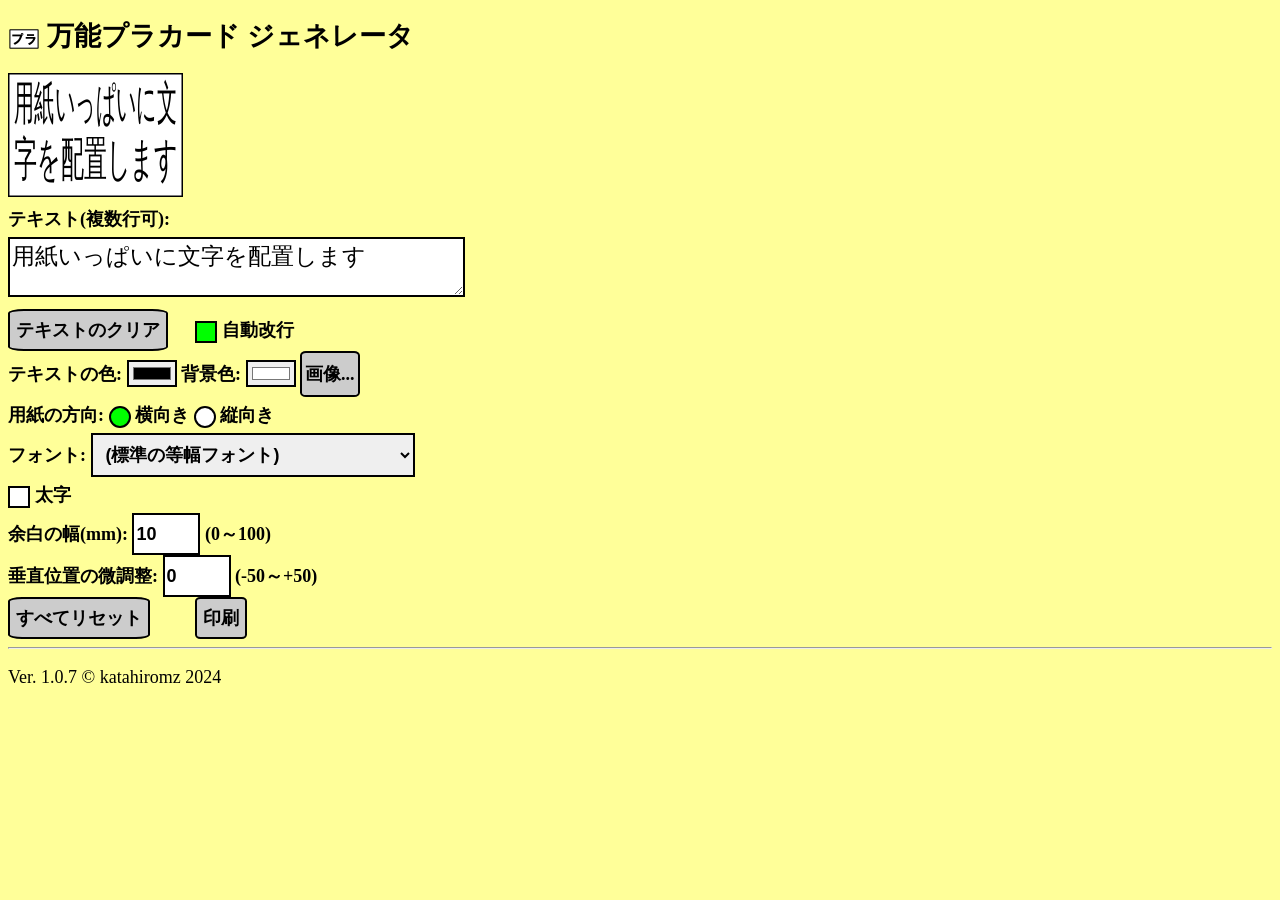
<file: index.html>
<!DOCTYPE html>
<html>
<head>
	<!-- VERSION 1.0.7 -->
	<meta charset="utf8">
	<title>万能プラカード ジェネレータ</title>
	<meta name="viewport" content="width=device-width, initial-scale=1" />
	<link rel="stylesheet" type="text/css" href="main.css" />
	<script src="page_size.js"></script>
	<script src="fonts.js"></script>
	<script src="main.js"></script>
	<style id="pla_choose_page_style" type="text/css" media="print"></style>
	<link rel="icon" href="./img/favicon.ico" sizes="32x32"><!-- 32×32 -->
	<link rel="icon" href="./img/icon.svg" type="image/svg+xml">
	<link rel="apple-touch-icon" href="./img/apple-touch-icon.png"><!-- 180×180 -->
	<link rel="manifest" href="./manifest.webmanifest">
	<!-- 【Open Graph Protocol】ここから -->
	<meta property="og:title" content="万能プラカード ジェネレータ" />
	<meta property="og:type" content="website" />
	<meta property="og:url" content="https://katahiromz.github.io/placard-gen/" />
	<meta property="og:image" content="https://katahiromz.github.io/placard-gen/img/icon-192.png" />
	<meta property="og:site_name" content="万能プラカード ジェネレータ" />
	<meta property="og:description" content="プラカードの作成を助けます" />
	<meta name="twitter:card" content="summary" />
	<!-- 【Open Graph Protocol】ここまで -->
</head>
<body>

<!-- 画面表示用 -->
<div class="display_only" id="pla_display_div">
	<header>
		<h1><img src="img/icon-32.png" alt="" loading="lazy" valign="middle" /> 万能プラカード ジェネレータ</h1>
	</header>

	<canvas id="pla_canvas_for_display"></canvas><br />

	<div class="pla_class_gui_line">
		<label>
			テキスト(複数行可):<br />
			<textarea id="pla_textbox" placeholder="テキスト入力" cols="31" rows="2">用紙いっぱいに文字を配置します</textarea>
		</label>
	</div>

	<div class="pla_class_gui_line">
		<input type="button" id="pla_button_text_clear" value="テキストのクリア" />
		　<label><input type="checkbox" id="pla_checkbox_line_break" checked="checked" class="custom-checkbox" /> <span></span> 自動改行</label>
	</div>

	<div class="pla_class_gui_line">
		<label>
			テキストの色:
			<input type="color" id="pla_text_color" value="#000000" />
		</label> <label>
			背景色:
			<input type="color" id="pla_back_color" value="#ffffff" />
		</label> <input type="file" id="pla_button_back_image" accept="image/*" />
		<label class="custom-file-upload" for="pla_button_back_image">
			画像...
		</label>
		<input type="button" id="pla_button_back_image_close" class="hidden" value="×" />
	</div>

	<div class="pla_class_gui_line hidden" id="pla_page_size_div">
		<label>
			用紙サイズ:
			<select id="pla_select_page_size">
			</select>
		</label>
	</div>

	<div class="pla_class_gui_line">
		用紙の方向:
		<label>
			<input type="radio" name="pla_radio_orientation" id="pla_radio_orientation_landscape" value="landscape" checked="checked" class="custom-radio">
			<span></span> 横向き
		</label>
		<label>
			<input type="radio" name="pla_radio_orientation" id="pla_radio_orientation_portrait" value="portrait" class="custom-radio">
			<span></span> 縦向き
		</label>
	</div>

	<div class="pla_class_gui_line">
		<label>
			フォント:
			<select id="pla_select_font">
				<option selected="selected">(標準の等幅フォント)</option>
				<option>(標準のプロポーショナルフォント)</option>
			</select>
		</label>
	</div>
	<div class="pla_class_gui_line">
		<label>
			<label><input type="checkbox" id="pla_checkbox_bold" class="custom-checkbox" /> <span></span> 太字</label>
		</label>
	</div>

	<div class="pla_class_gui_line">
		<label>
			余白の幅(mm):
			<input type="number" id="pla_number_margin" min="0" max="100" value="10" />
			(0～100)
		</label>
	</div>

	<div class="pla_class_gui_line">
		<label>
			垂直位置の微調整:
			<input type="number" id="pla_number_adjust_y" min="-50" max="50" value="0" />
			(-50～+50)
		</label>
	</div>

	<div class="pla_class_gui_line">
		<input type="button" id="pla_button_reset" value="すべてリセット" />
		　　
		<input type="button" id="pla_button_print" value="印刷" />
	</div>

	<footer>
		<hr />
		<p><span id="pla_version"></span> &copy; katahiromz 2024</p>
		<p id="android_notice">※Androidの場合は、「印刷」ボタンを押した後「プリンタを選択」をタップし、「PDF形式で保存」を選んだ後、「Ｖ」をタップし、「方向」を設定してください。</p>
	</footer>
</div>

<!-- 印刷用 -->
<div class="print_only">
	<canvas id="pla_canvas_for_print" class="print_only"></canvas>
</div>
</body></html>
</file>
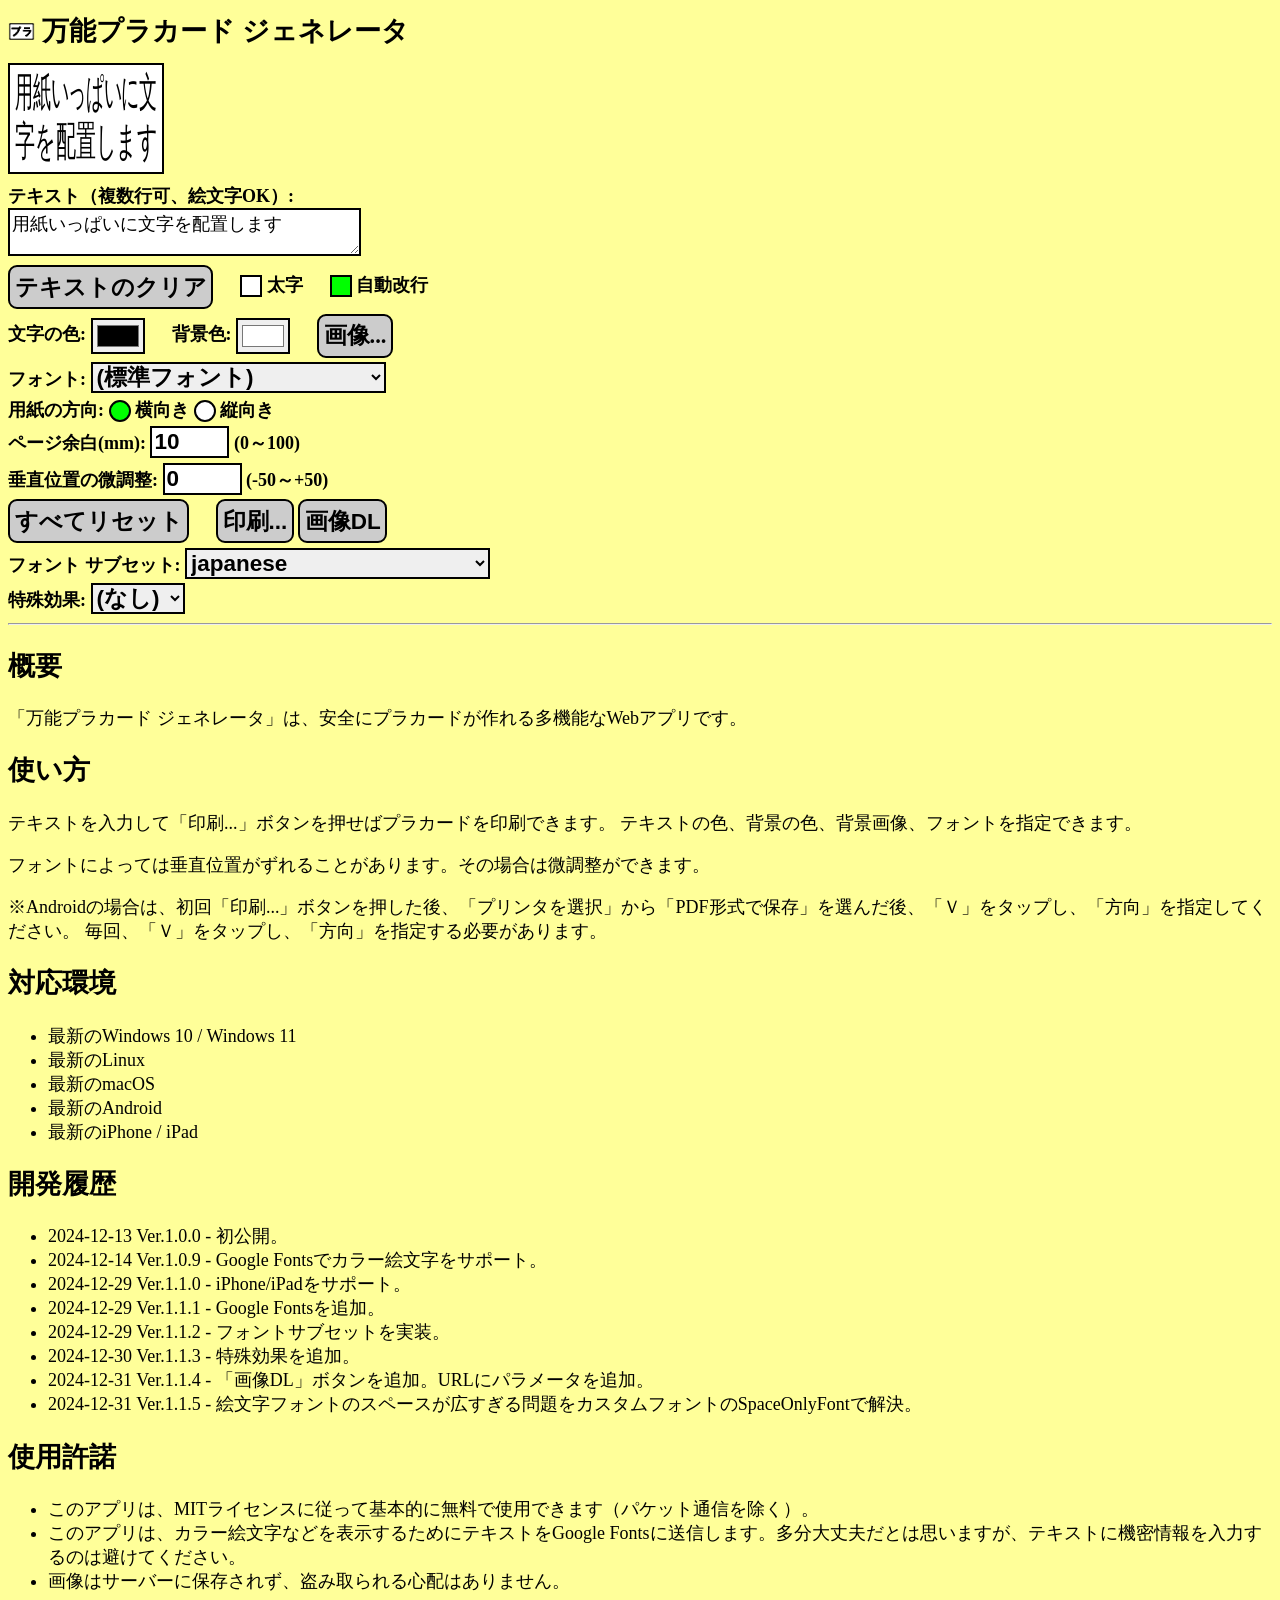
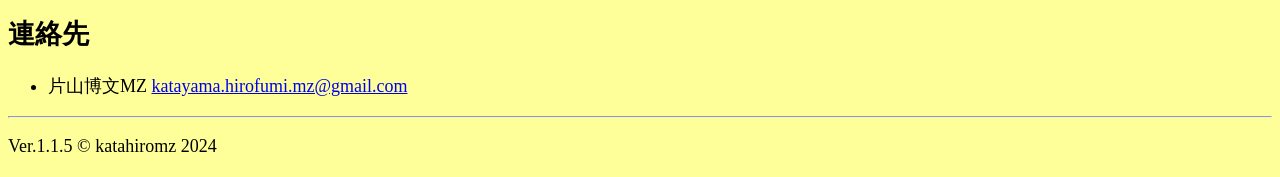
<file: placard-gen/index.html>
<!DOCTYPE html>
<!-- 万能プラカード ジェネレータ VERSION 1.1.5 -->
<html lang="ja">
<!-- 日本語HTML開始 -->
<!-- 【<head>タグ】ここから-->
<head>
	<!-- 文字セット情報 -->
	<meta charset="utf8">
	<!-- タイトル情報 -->
	<title>万能プラカード ジェネレータ</title>
	<!-- 検索キーワード -->
	<meta name="keywords" content="万能プラカードジェネレータ,片山博文MZ,katahiromz,プラカードを作る,プラカード作成,無料" />
	<!-- meta viewport設定 -->
	<meta name="viewport" content="width=device-width, initial-scale=1" />
	<!-- スタイルシート読み込み -->
	<link rel="stylesheet" type="text/css" href="main.css" />
	<!-- 【JavaScript読み込み】ここから -->
	<script src="page_size.js"></script>
	<script src="font_subsets.js"></script>
	<script src="fonts.js"></script>
	<script src="google_fonts.js"></script>
	<script src="main.js"></script>
	<!-- 【JavaScript読み込み】ここまで -->
	<!-- ページ印刷用 -->
	<style id="pla_choose_page_style" type="text/css" media="print"></style>
	<!-- 【favicon設定】ここから -->
	<link rel="icon" href="./img/favicon.ico" sizes="32x32"><!-- 32×32 -->
	<link rel="icon" href="./img/icon.svg" type="image/svg+xml">
	<link rel="apple-touch-icon" href="./img/apple-touch-icon.png"><!-- 180×180 -->
	<link rel="manifest" href="./manifest.webmanifest">
	<!-- 【favicon設定】ここまで -->
	<!-- 【Open Graph Protocol】ここから -->
	<meta property="og:title" content="万能プラカード ジェネレータ" />
	<meta property="og:type" content="website" />
	<meta property="og:url" content="https://katahiromz.github.io/placard-gen/" />
	<meta property="og:image" content="https://katahiromz.github.io/placard-gen/img/icon-192.png" />
	<meta property="og:site_name" content="万能プラカード ジェネレータ" />
	<meta property="og:description" content="プラカードの作成を助けます" />
	<meta name="twitter:card" content="summary" />
	<!-- 【Open Graph Protocol】ここまで -->
</head>
<!-- 【<head>タグ】ここまで -->
<!-- 【<body>タグ】ここから -->
<body>

<!-- 画面表示用 -->
<div class="display_only" id="pla_display_div">
	<!-- ヘッダ -->
	<header>
		<!-- ページ内タイトル見出し -->
		<h1><img src="img/icon-32.png" alt="" loading="lazy" /> 万能プラカード ジェネレータ</h1>
	</header>

	<!-- 画面表示用キャンバス -->
	<canvas id="pla_canvas_for_display" width="175" height="124"></canvas><br />

	<!-- テキストエリア -->
	<div class="pla_class_gui_line">
		<label>
			テキスト（複数行可、絵文字OK）:<br />
			<textarea id="pla_textbox" placeholder="テキストを入力してください" cols="30" rows="2" class="pla_class_text">用紙いっぱいに文字を配置します</textarea>
		</label>
	</div>

	<!-- 「テキストのクリア」と「太字」と「自動改行」 -->
	<div class="pla_class_gui_line">
		<input type="button" id="pla_button_text_clear" value="テキストのクリア" />
		　<label class="nowrap pla_check_label"><input type="checkbox" id="pla_checkbox_bold" class="custom-checkbox" /> <span></span> 太字</label>
		　<label class="nowrap pla_check_label"><input type="checkbox" id="pla_checkbox_line_break" checked="checked" class="custom-checkbox" /> <span></span> 自動改行</label>
	</div>

	<!-- テキストの色と背景 -->
	<div class="pla_class_gui_line">
		<label class="nowrap">
			文字の色:
			<input type="color" id="pla_text_color" value="#000000" />
		</label>　<label class="nowrap">
			背景色:
			<input type="color" id="pla_back_color" value="#ffffff" />
		</label>　<input type="file" id="pla_button_back_image" accept="image/*" />
		<label class="custom-file-upload" for="pla_button_back_image">
			画像...
		</label>
		<input type="button" id="pla_button_back_image_close" class="hidden" value="×" />
	</div>

	<!-- フォント -->
	<div class="pla_class_gui_line">
		<label>
			フォント:
			<select id="pla_select_font">
				<option selected="selected">(標準フォント)</option>
			</select>
		</label>
	</div>

	<!-- 用紙サイズ(hiddenクラスで隠している) -->
	<div class="pla_class_gui_line hidden" id="pla_page_size_div">
		<label>
			用紙サイズ:
			<select id="pla_select_page_size">
			</select>
		</label>
	</div>

	<!-- 用紙の方向ラジオボタン -->
	<div class="pla_class_gui_line">
		用紙の方向:
		<label class="nowrap pla_radio_label">
			<input type="radio" name="pla_radio_orientation" id="pla_radio_orientation_landscape" value="landscape" checked="checked" class="custom-radio">
			<span></span> 横向き
		</label>
		<label class="nowrap pla_radio_label">
			<input type="radio" name="pla_radio_orientation" id="pla_radio_orientation_portrait" value="portrait" class="custom-radio">
			<span></span> 縦向き
		</label>
	</div>

	<!-- 余白の幅 -->
	<div class="pla_class_gui_line">
		<label>
			ページ余白(mm):
			<input type="number" id="pla_number_margin" min="0" max="100" value="10" />
			<span class="nowrap">(0～100)</span>
		</label>
	</div>

	<!-- 垂直位置の調整 -->
	<div class="pla_class_gui_line">
		<label>
			垂直位置の微調整:
			<input type="number" id="pla_number_adjust_y" min="-50" max="50" value="0" />
			<span class="nowrap">(-50～+50)</span>
		</label>
	</div>

	<!-- ボタン -->
	<div class="pla_class_gui_line">
		<input type="button" id="pla_button_reset" value="すべてリセット" />
		　
		<input type="button" id="pla_button_print" value="印刷..." />
		<input type="button" id="pla_button_image_download" value="画像DL" />
	</div>

	<!-- フォントサブセット -->
	<div class="pla_class_gui_line">
		<label>
			フォント サブセット:
			<select id="pla_select_font_subsets"></select>
		</label>
	</div>

	<!-- 特殊効果 -->
	<div class="pla_class_gui_line">
		<label>
			特殊効果:
			<select id="pla_select_effects"></select>
		</label>
	</div>

	<!-- 水平線 -->
	<hr />

	<h2>概要</h2>
	
	<p>
	「万能プラカード ジェネレータ」は、安全にプラカードが作れる多機能なWebアプリです。
	</p>

	<h2>使い方</h2>

	<p>
	テキストを入力して「印刷...」ボタンを押せばプラカードを印刷できます。
	テキストの色、背景の色、背景画像、フォントを指定できます。
	</p>

	<p>
	フォントによっては垂直位置がずれることがあります。その場合は微調整ができます。
	</p>

	<p>
	※Androidの場合は、初回「印刷...」ボタンを押した後、「プリンタを選択」から「PDF形式で保存」を選んだ後、「Ｖ」をタップし、「方向」を指定してください。
	毎回、「Ｖ」をタップし、「方向」を指定する必要があります。
	</p>

	<h2>対応環境</h2>

	<ul>
		<li>最新のWindows 10 / Windows 11</li>
		<li>最新のLinux</li>
		<li>最新のmacOS</li>
		<li>最新のAndroid</li>
		<li>最新のiPhone / iPad</li>
	</ul>

	<h2>開発履歴</h2>

	<ul>
		<li>2024-12-13 Ver.1.0.0 - 初公開。</li>
		<li>2024-12-14 Ver.1.0.9 - Google Fontsでカラー絵文字をサポート。</li>
		<li>2024-12-29 Ver.1.1.0 - iPhone/iPadをサポート。</li>
		<li>2024-12-29 Ver.1.1.1 - Google Fontsを追加。</li>
		<li>2024-12-29 Ver.1.1.2 - フォントサブセットを実装。</li>
		<li>2024-12-30 Ver.1.1.3 - 特殊効果を追加。</li>
		<li>2024-12-31 Ver.1.1.4 - 「画像DL」ボタンを追加。URLにパラメータを追加。</li>
		<li>2024-12-31 Ver.1.1.5 - 絵文字フォントのスペースが広すぎる問題をカスタムフォントのSpaceOnlyFontで解決。</li>
	</ul>

	<h2>使用許諾</h2>

	<ul>
		<li>このアプリは、MITライセンスに従って基本的に無料で使用できます（パケット通信を除く）。</li>
		<li>このアプリは、カラー絵文字などを表示するためにテキストをGoogle Fontsに送信します。多分大丈夫だとは思いますが、テキストに機密情報を入力するのは避けてください。</li>
		<li>画像はサーバーに保存されず、盗み取られる心配はありません。</li>
	</ul>

	<h2>連絡先</h2>
	
	<ul>
		<li>片山博文MZ <a href="mailto:katayama.hirofumi.mz@gmail.com" target="_blank">katayama.hirofumi.mz@gmail.com</a></li>
	</ul>

	<!-- 水平線 -->
	<hr />
	<!-- バージョン情報と著作権表示 -->
	<p><span id="pla_version"></span> &copy; katahiromz 2024</p>
</div>

<!-- 印刷用 -->
<div class="print_only">
	<canvas id="pla_canvas_for_print" class="print_only"></canvas>
</div>

</body>
<!-- 【<body>タグ】ここまで -->
<!-- HTML終わり -->
</html>
</file>
<file: main.css>
/* version: 1.0.7 */
body {
    background-color: #ff9;
}
h1 {
    font-size: 3vh;
}
#pla_textbox {
    font-family: "ＭＳ ゴシック", "ヒラギノ角ゴシック", "Osaka-Mono", "MS Gothic", "Hiragino Sans", "Noto Sans Mono CJK JP", "MS Mincho", monospace, san-serif;
    font-size: 2.5vh;
}
p {
    font-size: 2vh;
}
@media print {
    @page {
        size: landscape;
        margin: 0;
        padding: 0;
        -webkit-print-color-adjust: exact;
        print-color-adjust: exact;
    }
    #pla_canvas_for_print {
        width: 99.5%;
        height: 99.5%;
    }
    * {
        margin: 0;
        padding: 0;
        text-align: center;
        vertical-align: middle;
    }
    .display_only {
        display: none;
    }
    .print_only {
        margin: 0;
        padding: 0;
    }
}
@media screen {
    .print_only {
        display: none;
    }
}
select {
    line-height: 4vh;
    font-size: 2vh;
    padding: 1vh;
}
.pla_class_gui_line {
    line-height: 4vh;
    font-size: 2vh;
    font-weight: bold;
}
input {
    line-height: 4vh;
    font-size: 2vh;
    border: 2px solid black;
}
input[type=button] {
    font-weight: bold;
    border: 2px solid black;
    background: #ccc;
    border-radius: 10%;
}
input[type=button]:hover {
    background: #cfc;
}
input[type=number] {
    font-weight: bold;
    border: 2px solid black;
}
input[type=radio] {
    font-weight: bold;
    border: 2px solid black;
}
input[type=file] {
    display: none;
}
.custom-file-upload {
    border: 2px solid black;
    background: #ccc;
    display: inline-block;
    padding: 3px;
    cursor: pointer;
    border-radius: 10%;
}
.custom-file-upload:hover {
    background: #cfc;
}
select {
    font-weight: bold;
    border: 2px solid black;
}
textarea {
    border: 2px solid black;
}
.custom-checkbox {
    display: none;
}
.custom-checkbox + span {
    width: 2vh;
    height: 2vh;
    line-height: 2vh;
    border: 2px solid #000;
    display: inline-block;
    position: relative;
    background-color: #fff;
    vertical-align: middle;
}
.custom-checkbox:checked + span {
    background-color: #0f0;
}
.custom-radio {
    display: none;
}
.custom-radio + span {
    width: 2vh;
    height: 2vh;
    line-height: 2vh;
    border: 2px solid #000;
    border-radius: 50%;
    display: inline-block;
    position: relative;
    background-color: #fff;
    vertical-align: middle;
}
.custom-radio:checked + span {
    background-color: #0f0;
}
.hidden {
    display: none;
}
.dragover {
    border: 10px solid blue;
}
</file>
<file: placard-gen/main.css>
/* version: 1.1.5 */
@font-face {
    font-family: 'SpaceOnlyFont';
    src: url('SpaceOnlyFont.woff2') format('woff2');
}
body {
    background-color: #ff9;
    font-size: 2vh;
}
h1 {
    font-size: 3vh;
    line-height: 3vh;
}
h1 img {
    border: 0;
    padding: 0;
    width: 3vh;
    height: 3vh;
    font-size: 3vh;
    line-height: 3vh;
    vertical-align: top;
}
#pla_textbox {
    font-family: "ＭＳ ゴシック", "ヒラギノ角ゴシック", "Osaka-Mono", "MS Gothic", "Hiragino Sans", "Noto Sans Mono CJK JP", "MS Mincho", monospace, san-serif;
    font-size: 2vh;
}
#pla_canvas_for_display {
    border: 2px solid black;
    background-color: white;
}
textarea.pla_class_textarea {
    width: 95%;
}
@media print {
    body {
        background-color: transparent;
    }
    @page {
        size: landscape;
        margin: 0;
        padding: 0;
        -webkit-print-color-adjust: exact;
        print-color-adjust: exact;
    }
    #pla_canvas_for_print {
        width: 99.5%;
        height: 99.5%;
    }
    .display_only {
        display: none;
    }
    .print_only {
        margin: 0;
        padding: 0;
    }
}
@media screen {
    .print_only {
        display: none;
    }
}
select {
    padding: 0;
    font-size: 2.5vh;
    max-width: 65%;
    cursor: pointer;
}
.pla_class_gui_line {
    font-weight: bold;
    margin-top: 0.5vh;
    margin-bottom: 0.5vh;
    vertical-align: middle;
}
input {
    border: 2px solid black;
}
input[type=button] {
    font-weight: bold;
    border: 2px solid black;
    background: #ccc;
    border-radius: 1vh;
    padding: 0.5vh;
    font-size: 2.5vh;
    vertical-align: middle;
    cursor: pointer;
}
input[type=button]:hover {
    background: #cfc;
}
.pla_check_label:hover {
    background: #cfc;
    cursor: pointer;
}
.pla_radio_label:hover {
    background: #cfc;
    cursor: pointer;
}
input[type=number] {
    font-weight: bold;
    border: 2px solid black;
    font-size: 2.5vh;
}
input[type=number]:hover {
    background: #cfc;
}
input[type=radio] {
    border: 2px solid black;
}
input[type=color] {
    width: 6vh;
    height: 4vh;
    vertical-align: middle;
    cursor: pointer;
}
input[type=file] {
    display: none;
}
.custom-file-upload {
    border: 2px solid black;
    background: #ccc;
    display: inline-block;
    padding: 3px;
    cursor: pointer;
    border-radius: 1vh;
    padding: 0.5vh;
    font-size: 2.5vh;
    vertical-align: middle;
}
.custom-file-upload:hover {
    background: #cfc;
}
select {
    font-weight: bold;
    border: 2px solid black;
}
select:hover {
    background: #cfc;
}
textarea {
    border: 2px solid black;
}
textarea:hover {
    background: #cfc;
}
.custom-checkbox {
    display: none;
    width: 2vh;
    height: 2vh;
}
.custom-checkbox + span {
    width: 2vh;
    height: 2vh;
    padding: 0;
    border: 2px solid #000;
    position: relative;
    display: inline-block;
    background-color: #fff;
    vertical-align: text-top;
}
.custom-checkbox:checked + span {
    background-color: #0f0;
}
.custom-radio {
    display: none;
    width: 2vh;
    height: 2vh;
}
.custom-radio + span {
    width: 2vh;
    height: 2vh;
    padding: 0;
    border: 2px solid #000;
    position: relative;
    display: inline-block;
    background-color: #fff;
    vertical-align: text-top;
    border-radius: 50%;
}
.custom-radio:checked + span {
    background-color: #0f0;
}
.hidden {
    display: none;
}
.dragover {
    border: 10px dotted blue;
}
.nowrap {
    white-space: nowrap;
}
</file>
